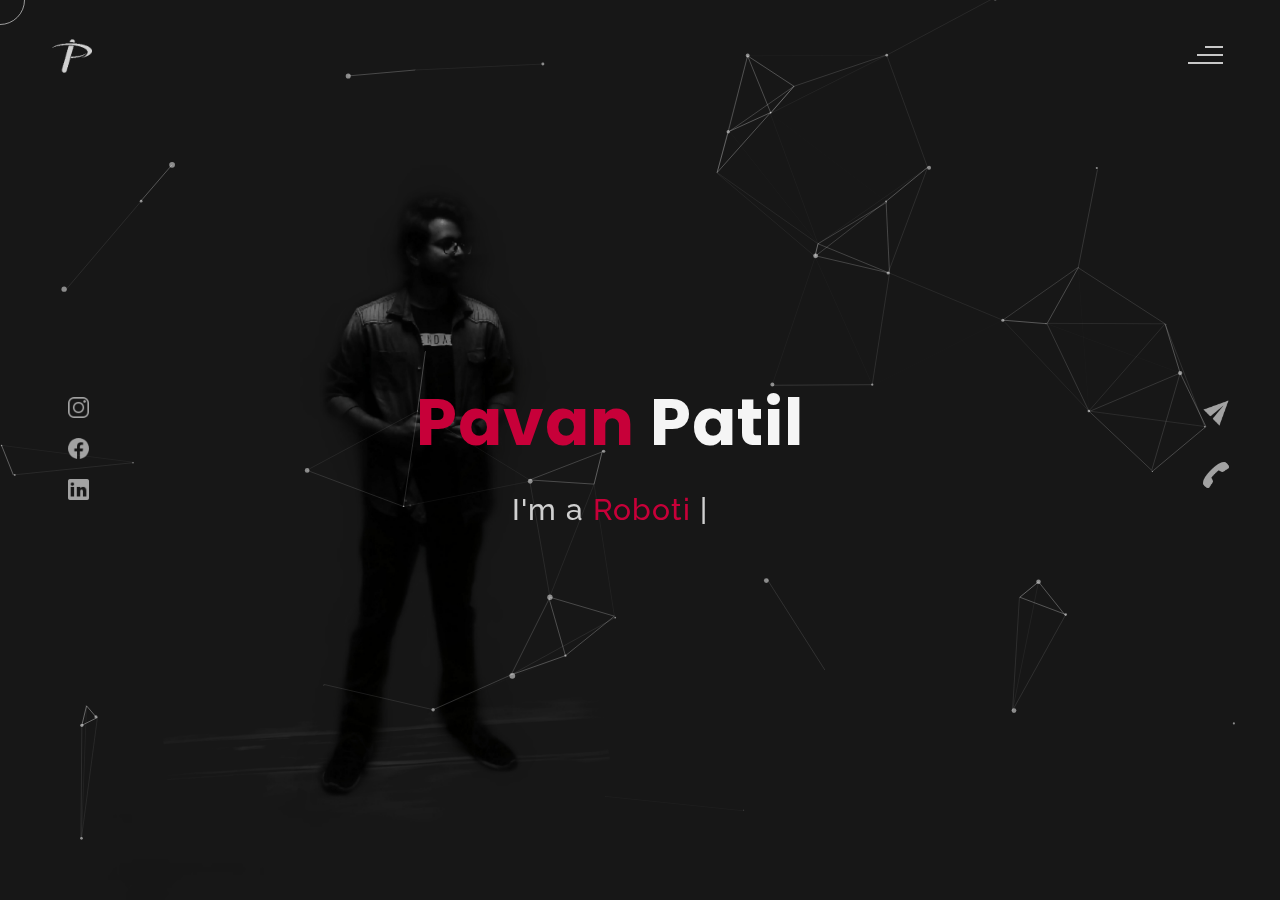
<file: index.html>
<!DOCTYPE html>
<html lang="en">
<head>
    <meta charset="UTF-8">
    <meta name="viewport" content="width=device-width, initial-scale=1.0">
    <meta name="description" content="My Portfolio Website" />
	<meta name="keywords" content="blog, business card, creative, creative portfolio, cv theme, online resume, personal, portfolio, professional cv, responsive portfolio, resume, resume theme, vcard" />
	<meta name="author" content="willy wonka" />
    <title>My Personal Biopic</title>
    <!--favicon-img--> 
   <link rel="icon" type="image/png" href="images/favicon.png" >
   <!--favicon-img-->
   <!--main css file should not be removed -->
    <link rel="stylesheet" href="css/index.css">
    <!--main css file-->
    <script src="https://cdnjs.cloudflare.com/ajax/libs/gsap/3.2.6/gsap.min.js"></script>
</head>
<body>
    <!--contains all the div-->
    <div id="all">
        <!--mouse  follower-->
            <div class="cursor"></div>
        <!--mouse  follower-->
        <!--loader-->
            <div id="loader">
                <span class="color">Pavan</span>Patil 
            </div>
        <!--loader-end-->
        <!--link-screen-->
            <div id="breaker">
            </div>
            <div id="breaker-two">
            </div>
        <!--link-screen-->
            <!--Main-Section-->
            <!--Navigator-fullscreen-->
            <div id="navigation-content">
                <div class="logo">
                    <img src="images/trial.png" alt="logo">
                </div>
                <div class="navigation-close">
                    <span class="close-first"></span>
                    <span class="close-second"></span>
                </div>
                <div class="navigation-links">
                    <a href="#" data-text="HOME" id="home-link" >HOME</a>
                    <a href="#" data-text="ABOUT" id="about-link" >ABOUT</a>
                    <a href="#" data-text="BLOG" id="blog-link" >BLOG</a>
                    <a href="#" data-text="PORTFOLIO" id="portfolio-link" >PORTFOLIO</a>
                    <a href="#" data-text="CONTACT" id="contact-link" >CONTACT</a>
                </div>
            </div>
            <!--Navigator-Fullscreen END-->
          <!--Home Page-->
        <!--Menubar-->
        <div id="navigation-bar">
            <img src="images/trial.png" alt="logo">
            <div class="menubar">
                <span class="first-span"></span>
                <span class="second-span"></span>
                <span class="third-span"></span>
            </div>
        </div>
        <!--Menubar End-->
          <!--Header-->
        <div id="header">
            <div id="particles"></div>
              <!--Social Media Links-->
            <div class="social-media-links">
               <a href="https://www.instagram.com/dragon_emperor_72826/"><img src="images/instagram logo.png" class="social-media" alt="instagram-logo"></a><!--Your instagram homepage link inser in place of "#"-->
                <a href="https://www.facebook.com/profile.php?id=100006681491781"><img src="images/facebook logo.png" class="social-media" alt="facebook-logo"></a>
                <a href="https://www.linkedin.com/in/pavan-patil-b07b69209"><img src="images/linkedin logo.png" class="social-media" alt="linkedin-logo"></a>
                
            </div>
            <!--Social Media Links end-->
            <div class="header-content">
                <div class="header-content-box">
                <div class="firstline"><span class="color">Pavan </span>Patil</div>
                <div class="secondline">
                I'm a
            <span class="txt-rotate color" data-period="1200"data-rotate='[ "Robotics Engineer.", "UI/UX Designer.", "Innovator.", "Problem Solver." ]'></span>
            <span class="slash">|</span>
        </div>
                    <div class="contact">
                <a href="Mailto:pavanmp72826@gmail.com"><img src="images/mail.png" alt="email-pic" class="contactpic"></a><!--Your email Id write in place of "#"-->
                <a href="Tel:+918088035271"><img src="images/call.png" alt="phone-pic" class="contactpic"></a><!--Your telephone number Id write in place of "#"-->
                    </div>    
            </div>
            </div>
            <!--header image-->
            <div class="header-image">
            <img src="images/me.png" alt="logo">
            </div>
            <!--header image end-->
        </div>
           <!--Header End-->
        <!--HomePage End-->
    </div>
    <!--Header End-->
 <!--HomePage End-->
 <!--Main-Section End-->
 <!--about-->
 <div id="about">
     <div class="color-changer">
     <div class="color-panel">
         <img src="images/gear.png" alt="">
     </div>
     <div class="color-selector">
         <div class="heading">Custom Colors</div>
         <div class="colors">
             <ul >
             <li>
                 <a href="#0" class="color-red " title="color-red"></a>
             </li>
             <li>
                 <a href="#0" class="color-purple" title="color-purple"></a>
             </li>
             <li>
                 <a href="#0" class="color-malt" title="color-malt"></a>
             </li>
             <li>
                 <a href="#0" class="color-green" title="color-green"></a>
             </li>
             <li>
                 <a href="#0" class="color-blue" title="color-blue"></a>
             </li>
             <li>
                 <a href="#0" class="color-orange" title="color-orange"></a>
             </li>
             </ul>
         </div>
     </div>
     </div>
     <!--about content-->
     <div id="about-content">
         <div class="about-header">
             About <span class="color">Me</span>
             <span class ="header-caption">Get to Know <span class="color"> me.</span></span>
         </div>
         <div class="about-main">
     <div class="about-first-paragraph wow">
     <!--about description-->
        <span class="about-first-line">
             I'm a passinonate
             <span class="color">Automation and Robotics Engineer</span>
              based in Hubballi , India </span>
              <br>
        <span class="about-second-line">
            I specilize in cutting-edge areas such as Artificical Intelligence, Machine Learning, Android App Development and Full Stack Web Development, and have led projects in Advanced Robotics. My expertise lies in robot kinematiics, Problem-solving, and meticulous planning.Let's connect and explore collabration oppourtunities.
            <br>Thank you for visiting!
        </span>

        <div class="cv">
         <a href="#"><button class="color-red">Download CV</button></a>
     </div>
     </div>
     <!--about picture-->
     <div class="about-img">
         <img src="images/about.jpg" alt="Your Image">
     </div>
     </div>

     </div>
     <!--services start-->
     <div id="services">
         <div class="color-changer">
             <div class="color-panel">
                 <img src="images/gear.png" alt="">
             </div>
             <div class="color-selector">
                 <div class="heading">Custom Colors</div>
                 <div class="colors">
                     <ul >
                     <li>
                         <a href="#0" class="color-red " title="color-red"></a>
                     </li>
                     <li>
                         <a href="#0" class="color-purple" title="color-purple"></a>
                     </li>
                     <li>
                         <a href="#0" class="color-malt" title="color-malt"></a>
                     </li>
                     <li>
                         <a href="#0" class="color-green" title="color-green"></a>
                     </li>
                     <li>
                         <a href="#0" class="color-blue" title="color-blue"></a>
                     </li>
                     <li>
                         <a href="#0" class="color-orange" title="color-orange"></a>
                     </li>
                     </ul>
                 </div>
             </div>
             </div>
     <!--services header
             <div class="services-heading wow">
                 <span class="color">My</span> Services
             </div>-->
     <!-- services header end-->
     <!--services content-->
             <!-- <div class="services-content">
                    <div class="service-one service wow">
                        <div class="service-img">
                        <img src="images/coding.png" alt="service-one">
                        </div>
                        <div class="service-description">
                         <h2>Web Designing</h2>
                         <p>Lorem ipsum dolor sit amet consectetur adipisicing elit. Quod quibusdam possimus</p>
                        </div>
                    </div>
                    <div class="service-two service wow">
                        <div class="service-img">
                        <img src="images/instagram.png" alt="service-two">
                        </div>
                        <div class="service-description">
                         <h2>Social Media</h2>
                         <p>Lorem ipsum dolor sit amet consectetur adipisicing elit. Quod quibusdam possimus</p>
                        </div>
                    </div>
                    <div class="service-three service wow">
                     <div class="service-img">
                        <img src="images/bulb.png" alt="service-three">
                     </div>
                     <div class="service-description">
                         <h2>Creative Design</h2>
                         <p>Lorem ipsum dolor sit amet consectetur adipisicing elit. Quod quibusdam possimus</p>
                     </div>
                 </div>
             </div>
     </div>
     services content end
     services end-->
     <div id="skills">
         <div class="skills-header">
              My <span class="color"> Skills</span>
         </div>
         <div class="skills-content " style="text-align: center;">
             <div class="skill-html skill">
                 <div class="skill-text">
             <div class="html">
                 C/C++
             </div>
                 </div>
             <div class="html-prog wow prog">
          <div class="html-progress wow">85%</div>
             </div>
             </div>
             <div class="skill-html skill">
                 <div class="skill-text">
             <div class="html">
               Python
             </div>
                 </div>
             <div class="html-prog wow prog">
          <div class="js-progress wow">80%</div>
             </div>
             </div>
             <div class="skill-html skill">
                 <div class="skill-text">
             <div class="html">
                 Robot Opetrating System(ROS)
             </div>
                 </div>
             <div class="html-prog wow prog">
          <div class="adobe-progress wow">85%</div>
             </div>
             </div>
             <div class="skill-html skill">
                 <div class="skill-text">
             <div class="html">
                 AI/ML
             </div>
                 </div>
             <div class="html-prog wow prog">
          <div class="php-progress wow">75%</div>
             </div>
             </div>
             <div class="skill-html skill">
                 <div class="skill-text">
             <div class="html">
                 Object Oriented Programming (OOPS)
             </div>
                 </div>
             <div class="html-prog wow prog">
          <div class="jquery-progress wow">60%</div>
             </div>
             </div>
             <div class="skill-html skill">
                 <div class="skill-text">
             <div class="html">
                 Kotlin
             </div>
                 </div>
             <div class="html-prog wow prog">
          <div class="seo-progress wow">75%</div>
             </div>
             </div>
             <!-- <div class="skill-html skill">
                <div class="skill-text">
            <div class="html">
                MYSQL
            </div>
            </div>
            <div class="html-prog wow prog">
          <div class="sql-progress wow">60%</div>
            </div>
            </div> -->
            <div class="skill-html skill">
                <div class="skill-text">
            <div class="html">
                Java
            </div>
            </div>
            <div class="html-prog wow prog">
          <div class="java-progress wow">80%</div>
            </div>
            </div>
            <!-- <div class="skill-html skill">
                <div class="skill-text">
            <div class="html">
                PLC Programming -->
            <!-- </div>
            </div>
            <div class="html-prog wow prog">
          <div class="plc-progress wow">75%</div>
            </div>
            </div> -->
            </div>
            </div>
            
     </div>
     <!-- copyright-section You Can Remove After Downloading
     <div class="footer">
        <div class="footer-text">
            <img src="./images/copyright.png" alt="copyright-img" class="images" height="14px"> Willy Wonkas
        </div>
       </div>
copyright-section -->
   </div>
   <!--about end-->
   <!--portfolio-->
   <div id="portfolio">
       <div class="color-changer">
           <div class="color-panel">
               <img src="images/gear.png" alt="">
           </div>
           <div class="color-selector">
               <div class="heading">Custom Colors</div>
               <div class="colors">
                   <ul >
                   <li>
                       <a href="#0" class="color-red " title="color-red"></a>
                   </li>
                   <li>
                       <a href="#0" class="color-purple" title="color-purple"></a>
                   </li>
                   <li>
                       <a href="#0" class="color-malt" title="color-malt"></a>
                   </li>
                   <li>
                       <a href="#0" class="color-green" title="color-green"></a>
                   </li>
                   <li>
                       <a href="#0" class="color-blue" title="color-blue"></a>
                   </li>
                   <li>
                       <a href="#0" class="color-orange" title="color-orange"></a>
                   </li>
                   </ul>
               </div>
           </div>
           </div>
       <div class="portfolio-header"> <span class="color"> My </span> Portfolio
       <span class ="header-caption"> Some Of My <span class="color"> Projects</span></span></div>
        <div id="portfolio-content">
            <div class="portfolio portfolio-first">
                <div class="portfolio-image">
                   <img src="images/delta.jpg" alt="portfolio-first">
                </div>
                <div class="portfolio-text">
                    <h2>Delta Robot</h2>
                    <p>As part of a dynamic team, I contributed to the development of a Delta Robot optimized for a critical quality control application. 
                        Collaboratively, we implemented ROS as the central control system and integrated a MATLAB-based digital twin to refine the robot's operation. 
                        Additionally, we designed and integrated a conveyor system with an advanced camera setup for real-time product imaging. 
                        These images were then processed through a collectively trained machine learning model for swift and accurate defect classification. 
                        This project exemplifies our team's collective proficiency in robotics and automation, showcasing our ability to deliver high-precision solutions for quality control applications.</p>
                    <div class="button"><a href="https://github.com/ProjectHub-2023/Minor-Project-Repo"><button><span class="index"> View Project<i class="gg-arrow-right"></i></span></button></a></div>
                </div>
            </div>
            <div class="portfolio portfolio-second">
               <div class="portfolio-image">
                   <img src="images/home.jpg" alt="portfolio-second" height="1672" width="1672">
               </div>
               <div class="portfolio-text">
                   <h2>Home Surveillance System</h2>
                   <p>Our Home Security System project is designed with one goal in mind: to offer homeowners like you a reliable solution for safeguarding your home against potential thefts, whether you're there or not.
                     We've incorporated a range of powerful features and functionalities to bolster the security of your residence and provide you with the assurance you need for complete peace of mind.</p>
                   <div class="button"><a href="https://github.com/pavanmp140102/Home-Surveillance-System"><button><span class="index"> View Project<i class="gg-arrow-right"></i></span></button></a></div>
               </div>
           </div>
        
           <div class="portfolio portfolio-third">
               <div class="portfolio-image">
                   <img src="images/photo_2023-10-28_19-21-47.jpg" alt="portfolio-third" height="1672" width="1672">
               </div>
               <div class="portfolio-text">
                   <h2>Android App for Charging Station</h2>
                   <p>In my early foray into app development, I created a dynamic charging station solution for startups using Java. The app integrated mapping, real-time availability updates, and booking functionalities.
                     While the initial UI was rudimentary, it provided a robust foundation for future iterations, showcasing the potential for innovative solutions in our local ecosystem</p>
                   <!-- <div class="button"><a href="#"><button><span class="index"> View Project<i class="gg-arrow-right"></i></span></button></a></div> -->
               </div>
           </div>
           <div class="portfolio portfolio-fourth">
               <div class=" portfolio-image">
                   <img src="images/post-four.jpg" alt="portfolio-fourth" height="1672" width="1672">
               </div>
               <div class="portfolio-text">
                   <h2>Automatic Stamping Machine</h2>
                   <p>The goal of this project was to develop an Automatic Stamping Machine for ABC Packaging Company.
                     The machine was designed to stamp the company's logo, address, product details, etc., on packeted products, paper/documents, boxes, or bottles.

                    The Automatic Stamping Machine aims to overcome the challenges associated with the current manual process. By automating stamping/printing tasks, the machine increases efficiency, reduces effort, and improves accuracy.</p>
                   <div class="button"><a href="https://github.com/pavanmp140102/Automatic-Stamping-Machine"><button><span class="index"> View Project<i class="gg-arrow-right"></i></span></button></a></div>
               </div>
           </div>
            </div>
               <!--copyright-section You Can Remove After Downloading-->
       <!-- <div class="footer">
           <div class="footer-text">
               <img src="./images/copyright.png" alt="copyright-img" class="images" height="14px"> Willy Wonkas
           </div>
          </div> -->
  <!--copyright-section-->
        </div>
   <!--portfolio end-->
   <!--blog-->
   <div id="blog">
       <div class="color-changer">
           <div class="color-panel">
               <img src="images/gear.png" alt="">
           </div>
           <div class="color-selector"> 
               <div class="heading">Custom Colors</div>
               <div class="colors">
                   <ul >
                   <li>
                       <a href="#0" class="color-red " title="color-red"></a>
                   </li>
                   <li>
                       <a href="#0" class="color-purple" title="color-purple"></a>
                   </li>
                   <li>
                       <a href="#0" class="color-malt" title="color-malt"></a>
                   </li>
                   <li>
                       <a href="#0" class="color-green" title="color-green"></a>
                   </li>
                   <li>
                       <a href="#0" class="color-blue" title="color-blue"></a>
                   </li>
                   <li>
                       <a href="#0" class="color-orange" title="color-orange"></a>
                   </li>
                   </ul>
               </div>
           </div>
           </div>
   <div class="blog-header"> Blogs <span class ="header-caption"> My Latest <span class="color"> blog posts.</span></div>
       <!-- <div class="blog-content">
            <div class="blogs">
                <a href="#">
                <div class="img">
                   <img src="images/post-one.jpg" alt="blog-one">
                   <div class="blog-date">8 May,20</div>
                </div>
                <div class="blog-text">
                    <h3>Harleys In Hawaai</h3>
                    <p>Lorem ipsum dolor sit amet consectetur adipisicing elit. Possimus alias dolore recusandae illum, corrupti quo 
                        veniam saepe aliquid! Quis voluptates ratione consequuntur vel, perferendis cum provident? Magnam fugiat voluptas
                         libero.</p>
                </div></a>
            </div>      
            <div class="blogs">
               <a href="#">
               <div class="img">
                   <img src="images/post-two.jpg" alt="blog-two">
                   <div class="blog-date">16 Jan,20</div>
               </div>
               <div class="blog-text">
                   <h3>Key To Be Productive</h3>
                   <p>Lorem ipsum dolor, sit amet consectetur adipisicing elit. Incidunt maiores, 
                       recusandae cupiditate ducimus a non tempora, architecto obcaecati eaque ipsum assumenda harum dolorum iusto tenetur
                        eius eligendi dolor magnam sit!</p>
               </div></a>
           </div>      
           <div class="blogs">
               <a href="#">
               <div class="img">
                   <img src="images/post-three.jpg" alt="blog-three">
                   <div class="blog-date">30 Nov,19</div>
               </div>
               <div class="blog-text">
                   <h3>Caffeine Addict</h3>
                   <p>Lorem ipsum, dolor sit amet consectetur adipisicing elit. Nemo nostrum impedit 
                       ipsam perspiciatis ratione sapiente quasi optio reprehenderit, labore consequuntur suscipit cum quas.
                        Officiis dolorem asperiores, ut necessitatibus quas doloremque?</p>
               </div></a>
           </div>
           <div class="blogs">
               <a href="#">
               <div class="img">
                   <img src="images/post-four.jpg" alt="blog-four">
                   <div class="blog-date">6 Jul,19</div>
               </div>
               <div class="blog-text">
                   <h3>Web Development</h3>
                   <p>Lorem ipsum dolor sit amet consectetur adipisicing elit. Dolorem, veniam ratione quam vitae,
                        quibusdam explicabo rem debitis velit ipsa repellat, impedit nulla fuga? Amet corporis praesentium quae.
                         Sed, quibusdam necessitatibus.</p>
               </div></a>
           </div>  
           <div class="blogs">
               <a href="#">
               <div class="img">
                   <img src="images/post-five.jpg" alt="blog-five">
                   <div class="blog-date">1 Jun,19</div>
               </div>
               <div class="blog-text">
                   <h3>Work From Home</h3>
                   <p>Lorem ipsum dolor sit amet consectetur adipisicing elit. Fuga sunt eum necessitatibus rem 
                       dignissimos nulla mollitia cumque, provident officiis non vitae? Animi aut doloremque illum, soluta hic minus 
                       sint explicabo..</p>
               </div></a>
           </div>  
           <div class="blogs">
               <a href="#">
               <div class="img">
                   <img src="images/post-six.jpg" alt="blog-six">
                   <div class="blog-date">28 Feb,19</div>
               </div>
               <div class="blog-text">
                   <h3>Business Trip</h3>
                   <p>Lorem ipsum dolor sit amet consectetur adipisicing elit. Explicabo tempora dolorum fuga ratione, unde, 
                       ex quaerat iste numquam nemo nihil nobis rem sint quia recusandae dignissimos quos ut rerum nam.</p>
               </div></a>
           </div>        
       </div>
          copyright-section You Can Remove After Downloading
          <div class="footer">
           <div class="footer-text">
               <img src="./images/copyright.png" alt="copyright-img" class="images" height="14px"> Willy Wonkas
           </div>
          </div> -->
  <!--copyright-section-->
   </div>
   <!--blog end-->
   <!--contact-->
<div id="contact">
   <div class="color-changer">
       <div class="color-panel">
           <img src="images/gear.png" alt="">
       </div>
       <div class="color-selector">
           <div class="heading">Custom Colors</div>
           <div class="colors">
               <ul >
               <li>
                   <a href="#0" class="color-red " title="color-red"></a>
               </li>
               <li>
                   <a href="#0" class="color-purple" title="color-purple"></a>
               </li>
               <li>
                   <a href="#0" class="color-malt" title="color-malt"></a>
               </li>
               <li>
                   <a href="#0" class="color-green" title="color-green"></a>
               </li>
               <li>
                   <a href="#0" class="color-blue" title="color-blue"></a>
               </li>
               <li>
                   <a href="#0" class="color-orange" title="color-orange"></a>
               </li>
               </ul>
           </div>
       </div>
       </div>
    <div class="contact-header">Contact <span class="color"> Me</span>
   <div class="contact-header-caption"> <span class="color"> Get</span> In Touch.</div></div>
   <div class="contact-content">
       <!--Contact form-->
        <div class="contact-form">
            <div class="form-header">
                Message Me
            </div>
            <form id="myForm" action="https://api.web3forms.com/submit" method="post">
        <input type="hidden" name="access_key" value="0283234d-c6e5-4880-83f0-c63b25d0bd25">
        <div class="input-line">
            <input id="name" type="text" placeholder="Name" class="input-name" required>
            <input id="email" type="email" placeholder="Email" class="input-name" required>
        </div>
        <input type="text" id="subject" name="subject" placeholder="Subject" class="input-subject">
        <textarea id="body" name="message" class="input-textarea" placeholder="Message" required></textarea>
        <button type="button" id="submit">Submit</button>
    </form>
    <div id="result"></div>
    

        </div>
       <!--Contact form-->
       <!--Contact information-->
        <div class="contact-info">
           <div class="contact-info-header">
               Contact Info
           </div>
           <div class="contact-info-content">
           <div class="contect-info-content-line">
               <img src="./images/icon-name.png" class="icon" alt="name-icon">
               <div class="contact-info-icon-text">
                   <h6>Name</h6>
                   <p>Pavan Patil</p>
             </div>
           </div>
           <div class="contect-info-content-line">
             <img src="./images/icon-location.png" class="icon" alt="location-icon">
             <div class="contact-info-icon-text">
                 <h6>Location</h6>
                 <p>Hubballi,India</p>
           </div>
         </div>
         <div class="contect-info-content-line">
             <img src="./images/icon-phone.png" class="icon" alt="phone-icon">
             <div class="contact-info-icon-text">
                 <h6>Call</h6>
                 <p>+91 8088 035 271</p>
           </div>
         </div>
         
         <div class="contect-info-content-line">
             <img src="./images/icon-email.png" class="icon" alt="email-icon">
             <div class="contact-info-icon-text">
                 <h6>Email</h6>
                 <p>pavanmp72826@gmail.com</p>
           </div>
         </div>
           </div>
       <!--Contact information end-->
      </div>
   </div>
               
</div>
   <!--contact end-->
</div>
<!--all the divisions-->
<script src="js/jquery.min.js"></script>
<script src="js/particles.js"></script>
<script src="js/particles.min.js"></script>
<script src="js/index.js"></script>
<!--particles script-->
<script>
particlesJS("particles", {"particles":{"number":{"value":40,"density":{"enable":true,"value_area":800}},"color":{"value":"#ffffff"},"shape":{"type":"circle","stroke":{"width":0,"color":"#000000"},"polygon":{"nb_sides":5},"image":{"src":"img/github.svg","width":100,"height":100}},"opacity":{"value":0.5,"random":false,"anim":{"enable":false,"speed":1,"opacity_min":0.1,"sync":false}},"size":{"value":3,"random":true,"anim":{"enable":false,"speed":40,"size_min":0.1,"sync":false}},"line_linked":{"enable":true,"distance":150,"color":"#ffffff","opacity":0.4,"width":1},"move":{"enable":true,"speed":6,"direction":"none","random":false,"straight":false,"out_mode":"out","bounce":false,"attract":{"enable":false,"rotateX":600,"rotateY":1200}}},"interactivity":{"detect_on":"canvas","events":{"onhover":{"enable":true,"mode":"repulse"},"onclick":{"enable":true,"mode":"push"},"resize":true},"modes":{"grab":{"distance":400,"line_linked":{"opacity":1}},"bubble":{"distance":400,"size":40,"duration":2,"opacity":8,"speed":3},"repulse":{"distance":200,"duration":0.4},"push":{"particles_nb":4},"remove":{"particles_nb":2}}},"retina_detect":true});
</script>
<script src="js/form.js"></script>
<script src="https://code.jquery.com/jquery-3.6.0.min.js"></script>


</body>
</html>
</file>
